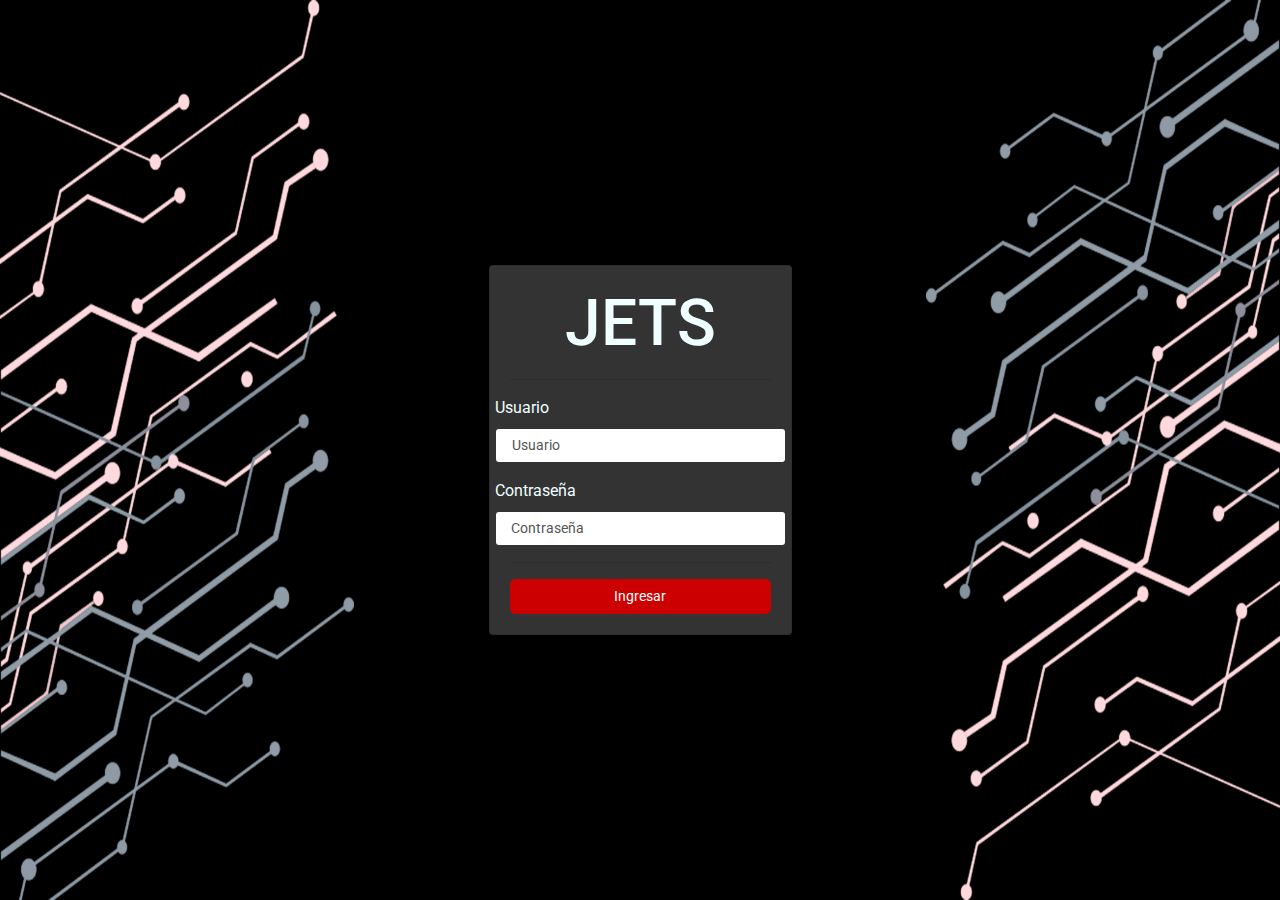
<file: index.html>
<!DOCTYPE html>
<html lang="en">

<head>
    <meta charset="UTF-8">
    <meta name="viewport" content="width=device-width, initial-scale=1.0">
    <meta http-equiv="X-UA-Compatible" content="ie=edge">
    <title>Login</title>
    <link rel="stylesheet" href="./external/css/bootstrap.min.css">
    <link rel="stylesheet" href="./external/css/bootstrap-grid.min.css">
    <link rel="stylesheet" href="./external/css/bootstrap-reboot.min.css">

    <link rel="stylesheet" href="./css/login.css">

    <!-- Jquery -->
    <script src="./external/js/jquery-3.4.1.min.js"></script>
</head>

<body>
    <div class="card login-card">
        <div class="card-body">
            <h1 class="card-title text-center">JETS</h1>
            <hr />
            <div class="form-group row">
                <label for="exampleInputEmail1 col-12">Usuario</label>
                <input type="text" class="form-control" id="exampleInputEmail1" aria-describedby="emailHelp"
                    placeholder="Usuario">

            </div>
            <div class="form-group row">
                <label for="exampleInputPassword1">Contraseña</label>
                <input type="password" class="form-control col-12" id="exampleInputPassword1" placeholder="Contraseña">
            </div>
            <hr />
            <button type="submit" class="btn btn-danger btn-full" id="login"> Ingresar</button>
        </div>

    </div>

    </div>

    <script src="./external/js/bootstrap.bundle.min.js"></script>
  <script src="./external/js/sweetalert2@8.js"></script>

    <script src="./js/conexion/conexion.js"></script>
    <script src="./js/verificaicon.js"></script>
</body>

</html>
</file>
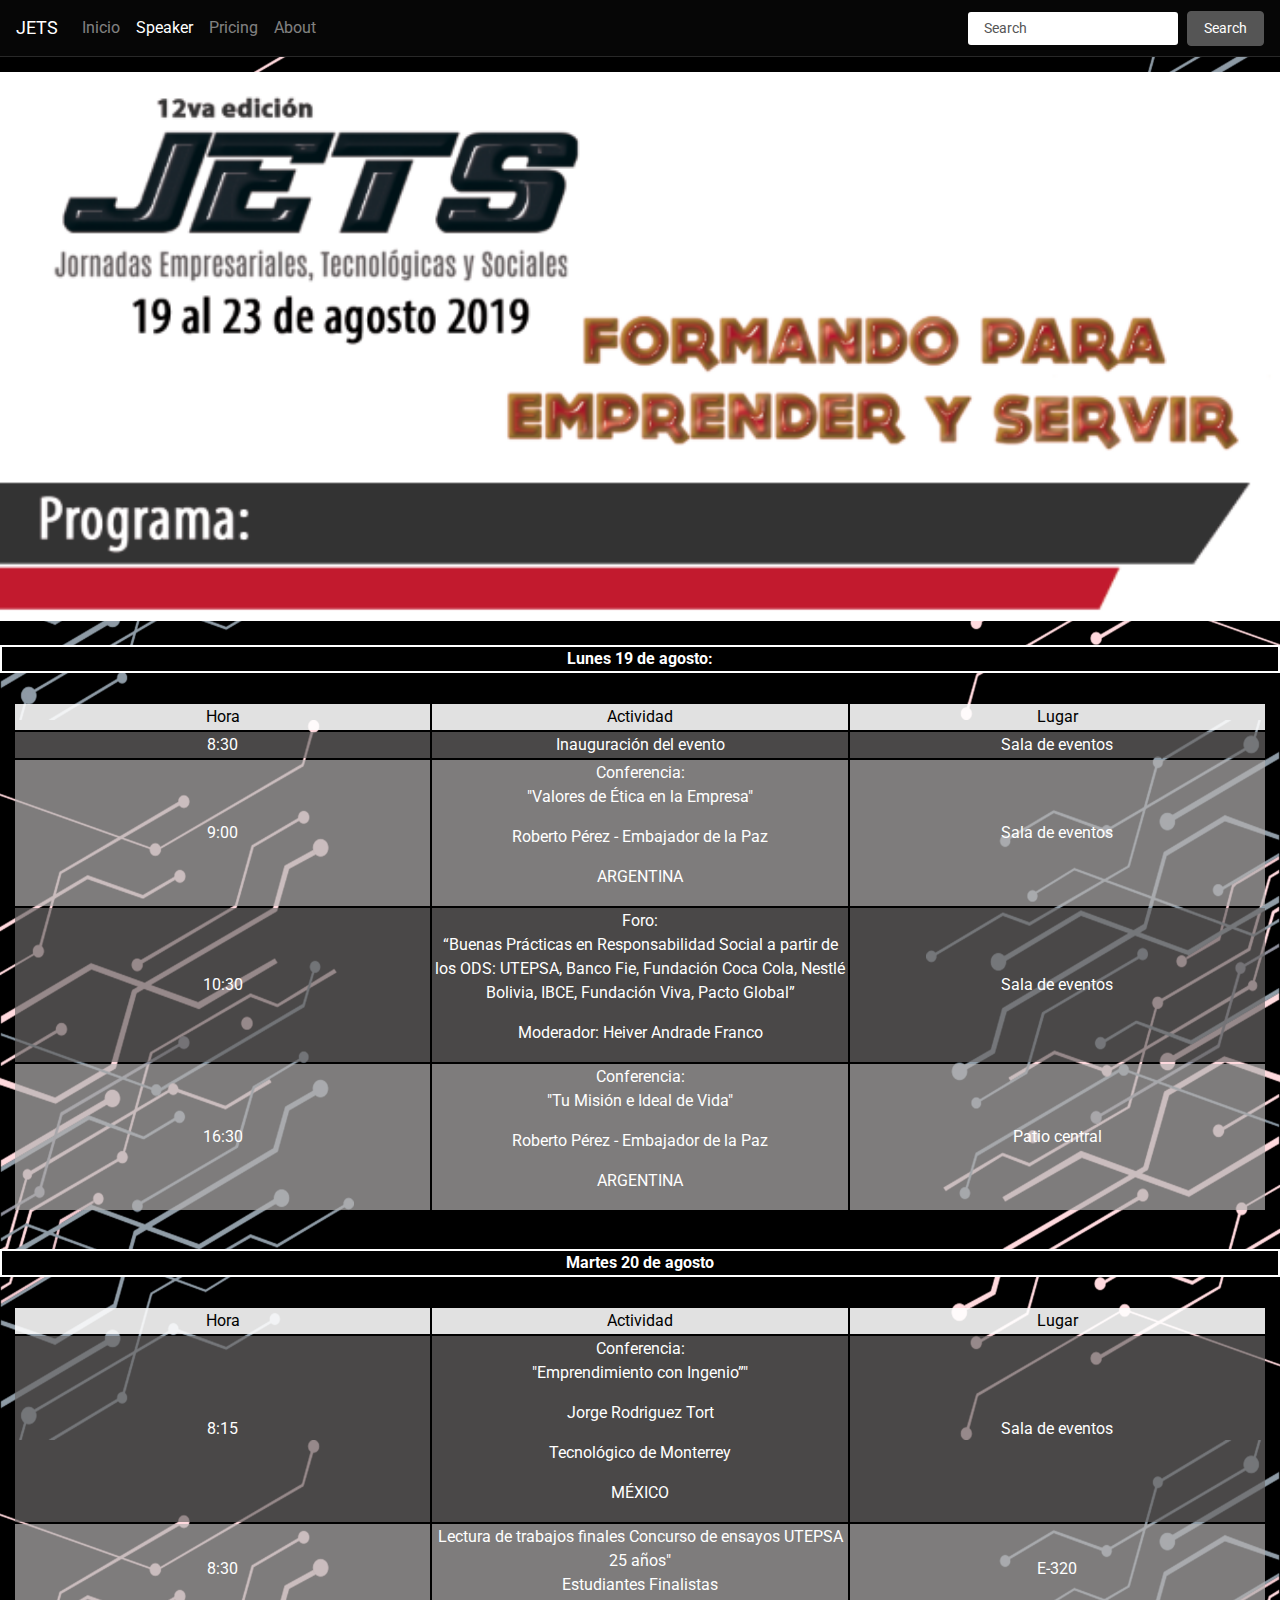
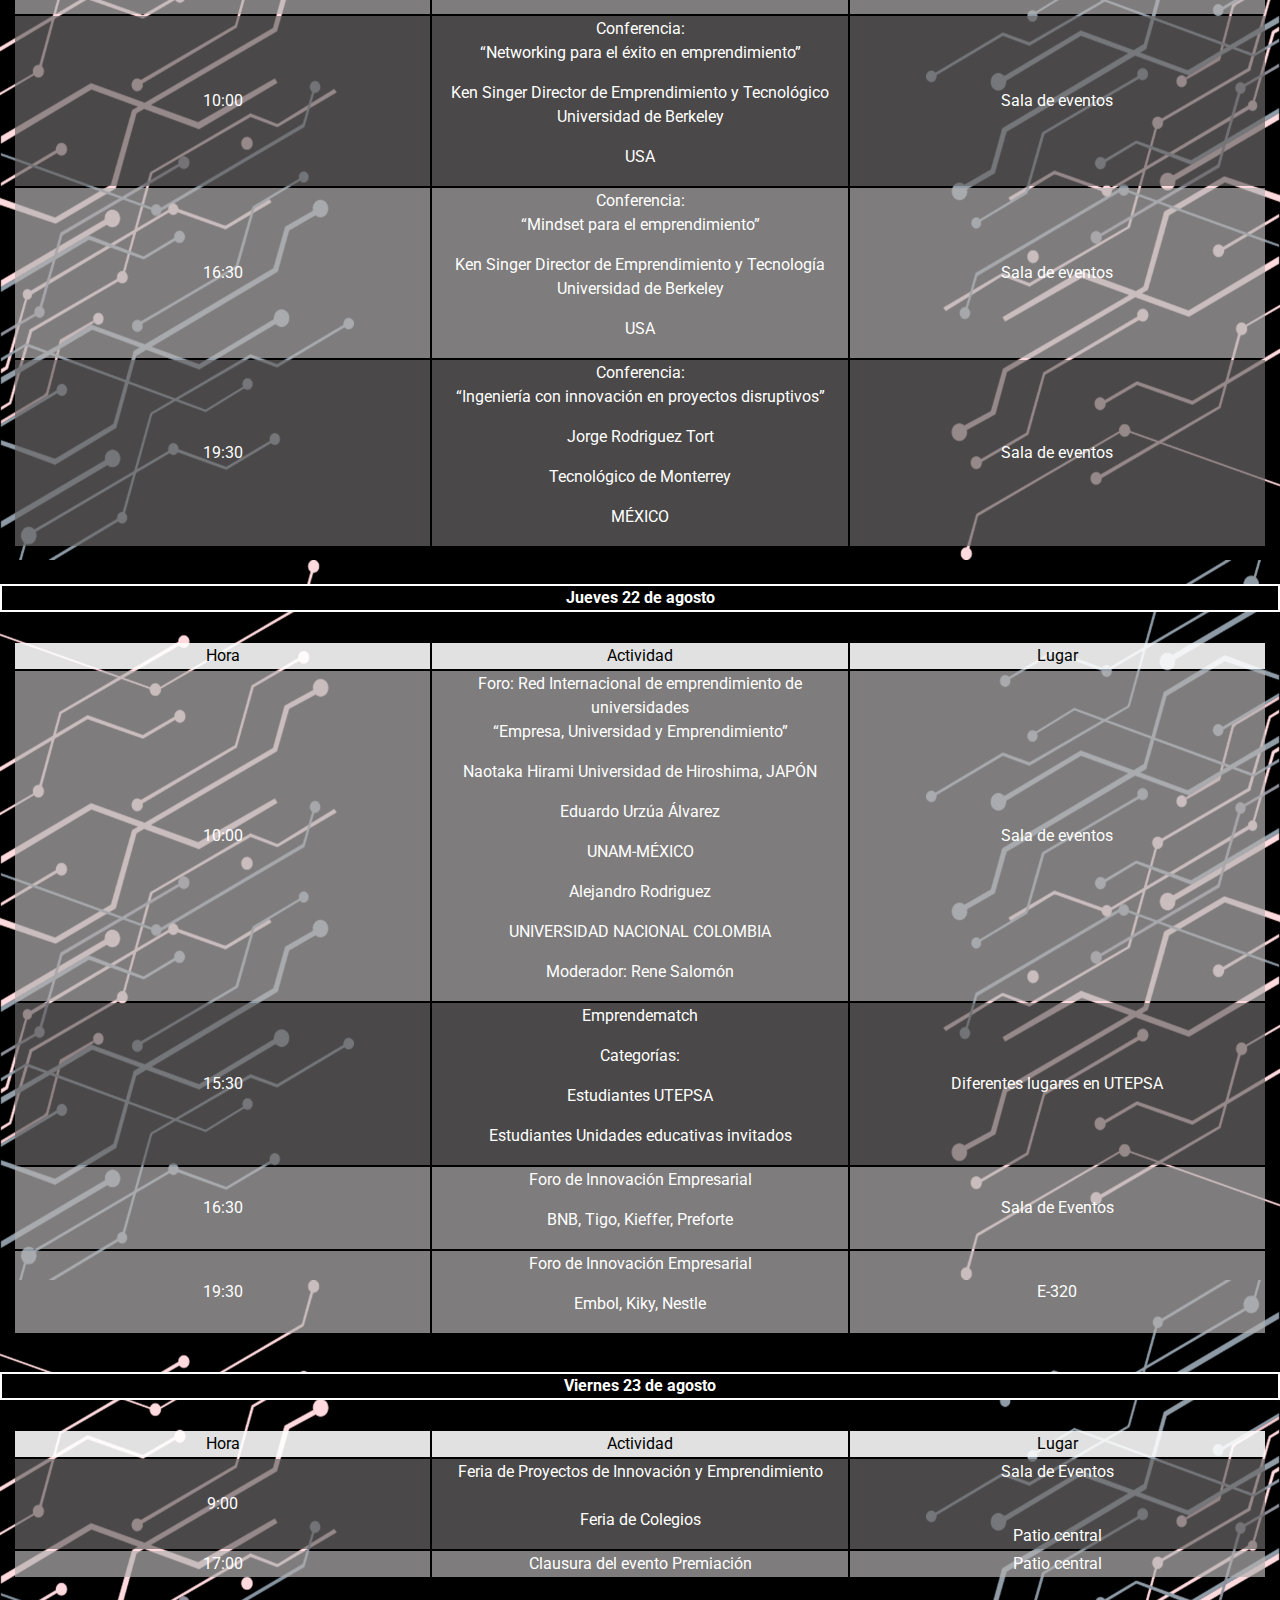
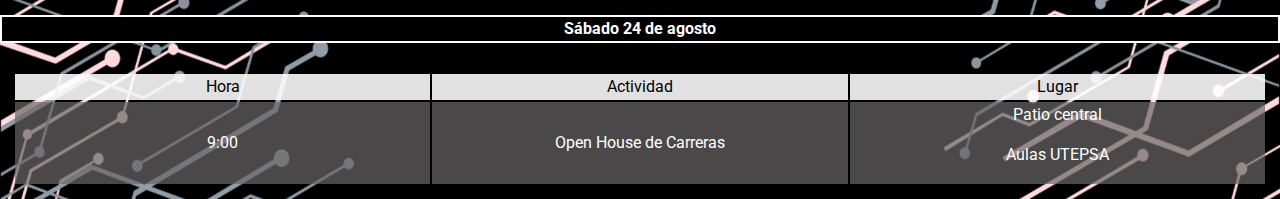
<file: html/cronograma.html>
<!DOCTYPE html>
<html lang="en">
<head>
    <meta charset="UTF-8">
    <meta name="viewport" content="width=device-width, initial-scale=1.0">
    <meta http-equiv="X-UA-Compatible" content="ie=edge">
 
    
    <!-- External -->
    <link rel="stylesheet" href="../external/css/bootstrap.min.css">
    <link rel="stylesheet" href="../external/css/bootstrap-grid.min.css">
    <link rel="stylesheet" href="../external/css/bootstrap-reboot.min.css">
    <!-- JETS -->
    <link rel="stylesheet" href="../css/principal.css">
    <link rel="stylesheet" href="../css/cronograma.css">
    <link rel="stylesheet" href="../css/loader.css">
       <!-- Jquery -->
       <script src="../external/js/jquery-3.4.1.min.js"></script>
    <title>cronograma</title>
    
</head>
<body>
    <!-- <a href="../indexAdministrador.html"><img src="../img/Retroceso.png" alt="..." class="boton"></a> -->
    <div class="loader-page"></div>
    <header>
    <nav class="navbar navbar-expand-lg navbar-dark bg-dark fixed-top">
        <a class="navbar-brand" href="#">JETS</a>
        <button class="navbar-toggler" type="button" data-toggle="collapse" data-target="#navbarColor02"
            aria-controls="navbarColor02" aria-expanded="false" aria-label="Toggle navigation">
            <span class="navbar-toggler-icon"></span>
        </button>

        <div class="collapse navbar-collapse" id="navbarColor02">
            <ul class="navbar-nav mr-auto">
                <li class="nav-item ">
                    <a class="nav-link" href="../indexAdministrador.html">Inicio <span class=" sr-only">(current)</span></a>
                </li>
                <li class="nav-item active">
                    <a class="nav-link" href="#">Speaker</a>
                </li>
                <li class="nav-item">
                    <a class="nav-link" href="#">Pricing</a>
                </li>
                <li class="nav-item">
                    <a class="nav-link" href="#">About</a>
                </li>
            </ul>
            <form class="form-inline my-2 my-lg-0">
                <input class="form-control mr-sm-2" type="text" placeholder="Search">
                <button class="btn btn-secondary my-2 my-sm-0" type="submit">Search</button>
            </form>
        </div>
    </nav>
    </header>
    <br>
    <br>
    <br>
    <img src="../img/jest12.png" class="principal" alt="...">
    <center>
      <table>
        <br>
      <tr class="temas">
          <p class="fechas">Lunes 19 de agosto:</p>
        <td><b>Hora</b></td> 
        <td><b>Actividad</b></td>
        <td><b>Lugar</b></td>
      </tr>
      <tr class="fila1">     
        <td>8:30</td>
        <td>Inauguración del evento</td> 
        <td>Sala de eventos</td>
      </tr>
      <tr class="fila2">
        <td>9:00</td> 
        <td>Conferencia:
            <p>"Valores de Ética en la Empresa"</p>
            <p>Roberto Pérez - Embajador de la Paz</p>
        <p>ARGENTINA</p></td> 
        <td>Sala de eventos</td>
   
        </tr>
      <tr class="fila1">
        <td>10:30</td> 
        <td>Foro:
            <p>“Buenas Prácticas en Responsabilidad Social a partir de los ODS:
                UTEPSA, Banco Fie, Fundación Coca Cola, Nestlé Bolivia, IBCE, 
                Fundación Viva, Pacto Global”
            </p>
            <p>Moderador: Heiver Andrade Franco</p></td> 
            <td>Sala de eventos</td>
  
            </tr>
      <tr class="fila2">
        <td>16:30</td> 
        <td>Conferencia:
            <p>"Tu Misión e Ideal de Vida"</p>
            <p>Roberto Pérez - Embajador de la Paz</p>
            <p>ARGENTINA</p></td>  
            <td>Patio central</td>
     
      </tr>
 </table>  
 <table>
   <br>
        <tr  class="temas">
            <p class="fechas">Martes 20 de agosto</p>
              <td><b>Hora</b></td> 
              <td><b>Actividad</b></td>
              <td><b>Lugar</b></td>
            </tr>
            <tr class="fila1">
                <td>8:15</td> 
                <td>Conferencia:
                    <p>"Emprendimiento con Ingenio”"</p>
                    <p>Jorge Rodriguez Tort</p>
                    <p>Tecnológico de Monterrey</p>
                    <p>MÉXICO</p></td>  
                    <td>Sala de eventos</td>
              </tr>
            <tr class="fila2">
              <td>8:30</td>
              <td>Lectura de trabajos finales Concurso de ensayos UTEPSA 25 años"
                  <p>Estudiantes Finalistas</p>
              </td> 
              <td>E-320</td>
           </tr>
          </div>
            <tr class="fila1">
        
              <td>10:00</td> 
              <td>Conferencia:
                  <p>“Networking para el éxito en emprendimiento”</p>
                  <p>Ken Singer
                        Director de Emprendimiento y Tecnológico
                        Universidad de Berkeley</p>
                 <p>USA</p></td> 
              <td>Sala de eventos</td>
              </tr>
            <tr class="fila2">

              <td>16:30</td> 
              <td>Conferencia:
                    <p>“Mindset para el emprendimiento”</p>
                    <p>Ken Singer
                          Director de Emprendimiento y Tecnología
                          Universidad de Berkeley</p>
                   <p>USA</p></td> 
                  <td>Sala de eventos</td>
            </tr>
            <tr class="fila1">

                <td>19:30</td> 
                <td>Conferencia:
                      <p>“Ingeniería con innovación en proyectos disruptivos”</p>
                      <p>Jorge Rodriguez Tort</p>
                      <p>Tecnológico de Monterrey</p>
                     <p>MÉXICO</p></td> 
                    <td>Sala de eventos</td>
              </tr>
 </table>   
 <table>
   <br>
        <tr  class="temas">
             <p class="fechas">Jueves 22 de agosto</p>
              <td><b>Hora</b></td> 
              <td><b>Actividad</b></td>
              <td><b>Lugar</b></td>
            </tr>
            <tr class="fila2">
            
              <td>10:00</td> 
              <td>Foro: Red Internacional de emprendimiento de universidades
                  <p>“Empresa, Universidad y Emprendimiento”</p>
                  <p>Naotaka Hirami 
                        Universidad de Hiroshima, JAPÓN</p>
                 <p>Eduardo Urzúa Álvarez</p> 
                        <p>UNAM-MÉXICO</p>
                  <p>Alejandro Rodriguez</p> 
                        <p>UNIVERSIDAD NACIONAL COLOMBIA</p>
                      <p>Moderador: Rene Salomón</p></td> 
              <td>Sala de eventos</td>
              </tr>
            <tr class="fila1">
              <td>15:30</td> 
              <td><p>Emprendematch</p>
                   <p>Categorías:</p> 
                       <p>Estudiantes UTEPSA </p>
                       <p> Estudiantes Unidades educativas invitados</p></td> 
                  <td>Diferentes lugares en UTEPSA</td>
            </tr>
            <tr class="fila2">
                <td>16:30</td> 
                <td><p>Foro de  Innovación Empresarial</p>
                         <p>BNB, Tigo, Kieffer,  Preforte</p></td> 
                    <td>Sala de Eventos</td>
              </tr>
              <tr class="fila2">
                <td>19:30</td> 
                <td><p>Foro de  Innovación Empresarial</p>
                         <p>Embol, Kiky, Nestle</p></td> 
                    <td>E-320</td>
              </tr>
 </table> 
 <table>
   <br>
        <tr  class="temas">
             <p class="fechas">Viernes 23 de agosto</p>
              <td><b>Hora</b></td> 
              <td><b>Actividad</b></td>
              <td><b>Lugar</b></td>
            </tr>
            <tr class="fila1">
              <td>9:00</td> 
              <td>Feria de Proyectos de Innovación y Emprendimiento
                <br>
                <br>
                <p>Feria de Colegios</p>
              </td> 
              <td>
                <p>Sala de Eventos</p>
                <br>
                Patio central</td>
              </tr>
            <tr class="fila2">
              <td>17:00</td> 
              <td>Clausura  del evento Premiación </td> 
                  <td>Patio central</td>
                 
            </tr>
          </div>
 </table> 
 <table>
   <br>
        <tr class="temas">
             <p class="fechas">Sábado 24 de agosto</p>
              <td><b>Hora</b></td> 
              <td><b>Actividad</b></td>
              <td><b>Lugar</b></td>
            </tr>
            <tr class="fila1">
            
              <td>9:00</td> 
              <td>Open House de Carreras</td> 
              <td>
                  <p>Patio central</p>
                  <p>Aulas UTEPSA</p>
            </td>
              </tr>
 </table> 
 </center>

 <script src="../external/js/bootstrap.bundle.min.js"></script>
 <script src="../js/principal.js"></script>
</body>
</html>
</file>
<file: css/login.css>
:root {
    --color-titulos:rgba(207, 10, 44, 1);
    --color-fondo: rgba(85, 87, 89, 1);
    --color-cards: rgba(139, 141, 141, 1);
    --separacion-nav: 1rem;
    --separacion-margenes: 1rem;
    --border-radius: 1rem;
}

*, *::before, *::after {
    box-sizing: border-box;
}


body {
    height: 100vh;
    width: 100vw;
    background-color: var(--color-fondo);
    /* background-image: url(../img/Arte\ 1.jpg);
    background-repeat: no-repeat;
    background-size: cover;
    background-position: center; */
    background-image: url(../img/fondo.jpg);
    /* background-color: var(--color-fondo) !important; */
    background-repeat: repeat-y;
    background-size: 100% 100%; 

    display: flex;
    justify-content: center;
    align-items: center;        
}

@media (max-width: 1024px) { 
    body {
        height: 100vh;
        width: 100vw;
        background-size: contain;
        
    }
}

.login-card {
    margin: 0 1rem;
    background-color: rgba(65, 64, 64,.8)
}

.btn-full {
    width: 100%;
    border-radius: 5px;
}

label,h1 {
    color: azure !important;
}
</file>
<file: css/principal.css>
:root {
    --color-fondo : rgba(0, 0, 0, 0.8);
}

*, *::before, *::after {
    box-sizing: border-box;
}


body {
    height: 100vh;
    width: 100vw;
    background-color: var(--color-fondo);
    /* background-image: url(../img/Arte\ 1.jpg);
    background-repeat: no-repeat;
    background-size: cover;
    background-position: center; */
    background-image: url(../img/fondo.jpg);
    background-size: contain;    
}

.badge-down {
border-radius: 0 0px 5px 5px;
}


.video {
    height: 30vh;
}

.car-flex {
    display: flex;
    align-items: center;
    justify-content: center;
    
}
.car-flex-rigth{
    display: flex;
    justify-content: center;
}

.card-button {
    border-radius: 5px;
    box-shadow: 0px 5px 10px -5px  rgba(0, 0, 0, 0.8);
    margin-bottom: 1rem;
    background-image: url(../img/75.jpg) ;
    background-size: cover;
    background-repeat: no-repeat;
    background-position: center;
}

.reg {
    background-image: url(../img/75.jpg) ;
    background-size: 100% 100%;
    background-repeat: no-repeat;
    background-position: center;
}

.card-verde {
    background-color: rgba(8, 187, 8 , .8) !important;
}

.card-button:active {
    box-shadow: none;
    text-shadow: 1px 1px 6px #fff;
    top: 2px;
    left: 2px;
}

.card-body {
    margin: -5px;
}
a
.separacion {
    padding: 0.3rem .8rem;
}

/* [class^="flex-"] {
    display: flex;
    flex-direction: row;    
    align-items: center;
} */

.btn-full-width {
    width: 100%;
}

.btn-2 {
    width: 50%;
}

.btn-full {
    width: 100%;
}

.blanco {
    color: white;
  

}

.icon {
    height: 40px;

    margin-bottom: .3rem;
}

.borrar-bagde{
    opacity: 0;
}

label {
    color: hsla(110, 100%, 100%, .8);   
}

.breadcrumb {
    background-color: rgba(41, 40, 40, 0.0)
}

.carousel-item {
    border-radius: 5px;
}

tr {
    background-color: rgba(0, 0, 0, 0.9);
}
#credencial{
    background-color: rgba(207, 10, 44, 1);
    border-color: rgba(207, 10, 44, 1);
    margin-bottom: 7px;
}
#reg{
    background-color: rgba(207, 10, 44, 1);
    border-color: rgba(207, 10, 44, 1);
}
#verificar{
    background-color: rgba(207, 10, 44, 1);
    border-color: rgba(207, 10, 44, 1);
    margin-top: 7px;
}
#verificarM{
    background-color: rgba(207, 10, 44, 1);
    border-color: rgba(207, 10, 44, 1);
    margin-top: 7px;
}
#scan{
    background-color: rgba(85, 87, 89, 1);
    border-color:rgba(85, 87, 89, 1);
}
#Entregas{
    background-color: rgba(207, 10, 44, 1);
    border-color: rgba(207, 10, 44, 1);
}
#crear{
    background-color: rgba(207, 10, 44, 1);
    border-color: rgba(207, 10, 44, 1);
}
#credencial{
    background-color: rgba(207, 10, 44, 1);
    border-color: rgba(207, 10, 44, 1);
    margin-bottom: 7px;
}
</file>
<file: css/cronograma.css>
body{
    background-image: url(../img/fondo.jpg);
    background-size: contain;  
    color: rgb(255, 255, 255);
    font-family: -apple-system, BlinkMacSystemFont, 'Segoe UI', Roboto, Oxygen, Ubuntu, Cantarell, 'Open Sans', 'Helvetica Neue', sans-serif;
}
.principal{
    width: 100%;
    height: auto;
}
table{
    width: 100%;
    height: auto;
    padding: 1%;  
    border-collapse: separate;
}
td{
    width: 24%;
    height: 20% ;
}
tr{
    
    margin: 5%;
    text-align: center;
}
.boton{
    position: fixed;
    bottom:5px;
    right:10px;
}
.fila1{
    background-color: rgba(105, 103, 103, 0.7);
}
.fila2{
    background-color: rgba(179, 176, 176, 0.7)
}
.temas{
    background-color: rgba(255, 255, 255, 0.884);
    color: rgb(0, 0, 0);
    font-weight: 300;
}
.fechas{
    font-weight: 700;
    background-color: rgb(0, 0, 0);
    border: 2px rgb(255, 255, 255) solid
}
</file>
<file: css/loader.css>
:root {
  --color-fondo : rgba(0, 0, 0, 0.8);
}

.loader-page {
  position: fixed;
  z-index: 25000;
  background-color: var(--color-fondo);
  background-image: url(../img/fondo.jpg);
  background-size: contain; 
  left: 0px;
  top: 0px;
  height: 100%;
  width: 100%;
  display: flex;
  align-items: center;
  justify-content: center;
  transition:all .3s ease;
}

.loader-page::before {
  content: "";
  position: absolute;
  border: 2px solid rgb(255, 255, 255);
  width: 60px;
  height: 60px;
  border-radius: 50%;
  box-sizing: border-box;
  border-left: 2px solid rgba(255, 255, 255, 0);
  border-top: 2px solid rgba(255, 255, 255, 0);
  animation: rotarload 1s linear infinite;
  transform: rotate(0deg);
}
@keyframes rotarload {
    0%   {transform: rotate(0deg)}
    100% {transform: rotate(360deg)}
}
.loader-page::after {
  content: "";
  position: absolute;
  border: 2px solid rgba(50, 150, 176,.5);
  width: 60px;
  height: 60px;
  border-radius: 50%;
  box-sizing: border-box;
  border-left: 2px solid rgba(253, 253, 253, 0);
  border-top: 2px solid rgba(255, 255, 255, 0);
  animation: rotarload 1s ease-out infinite;
  transform: rotate(0deg);
}
</file>
